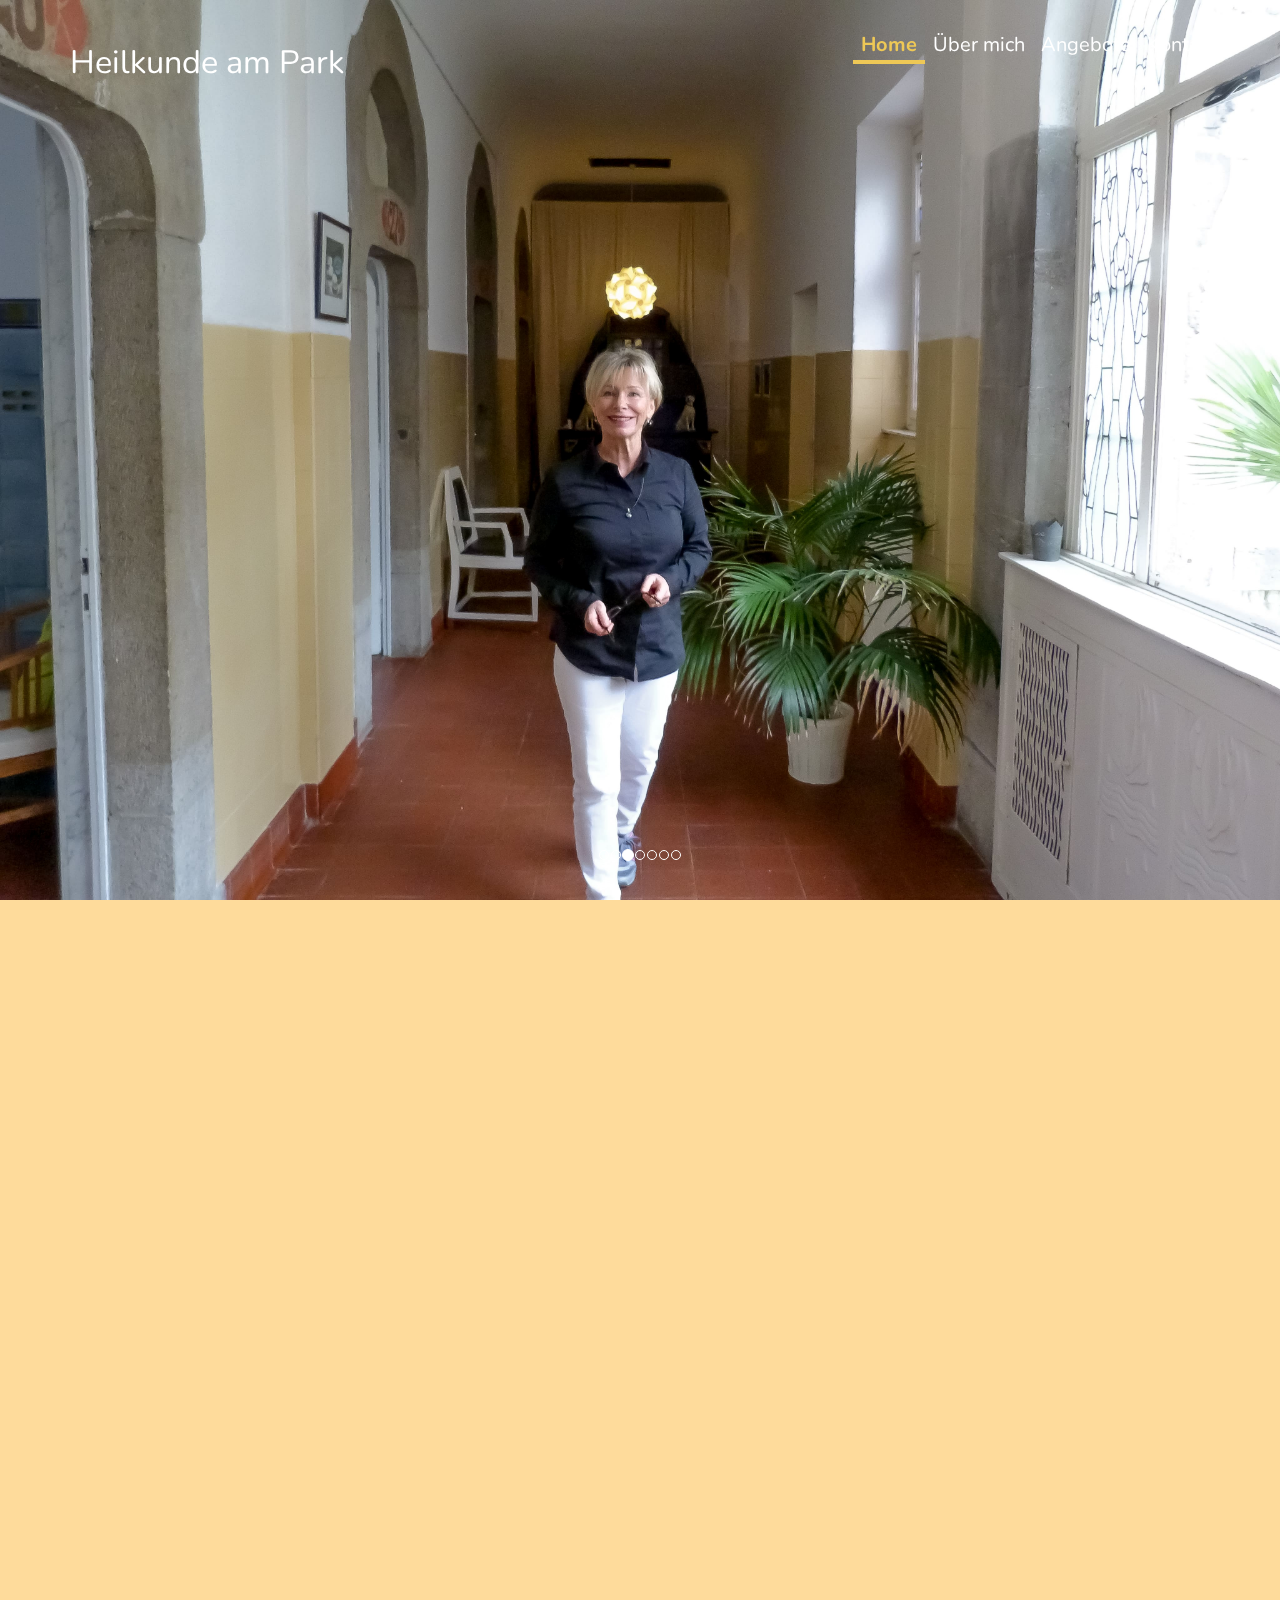
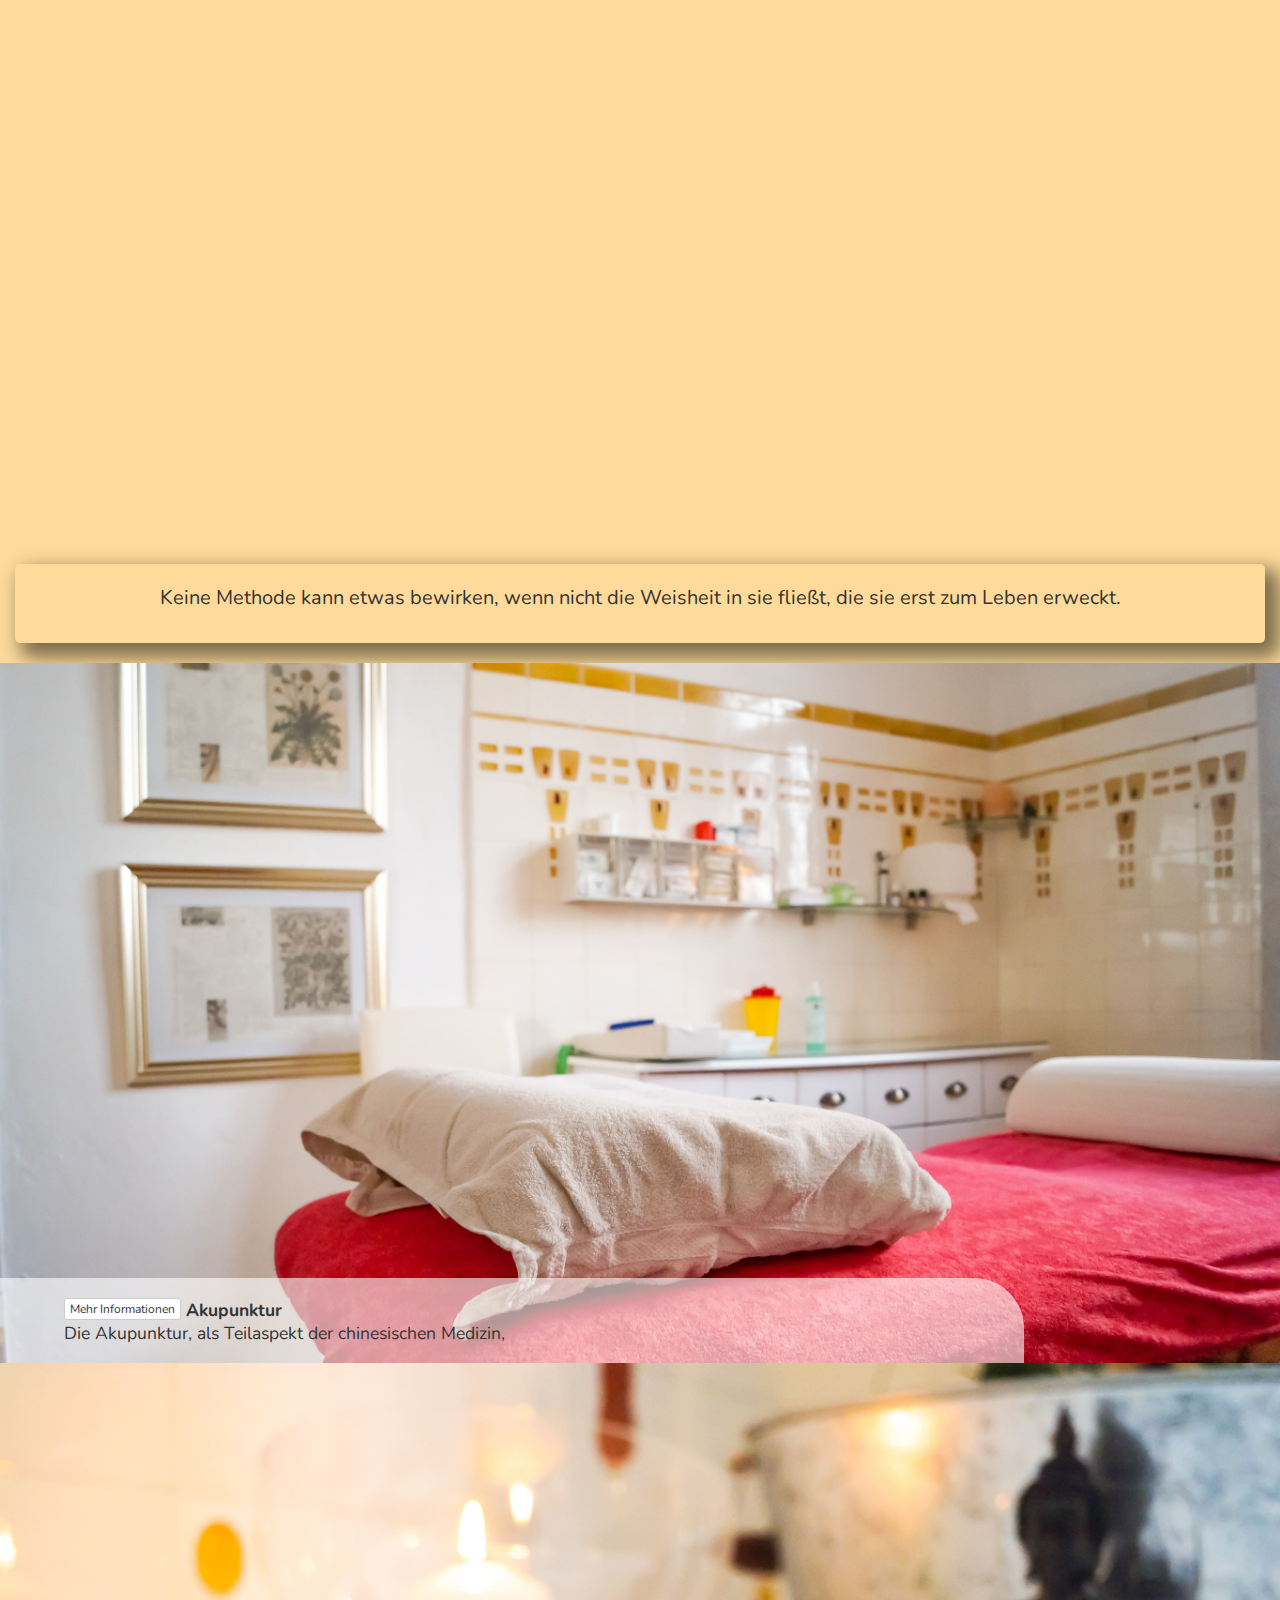
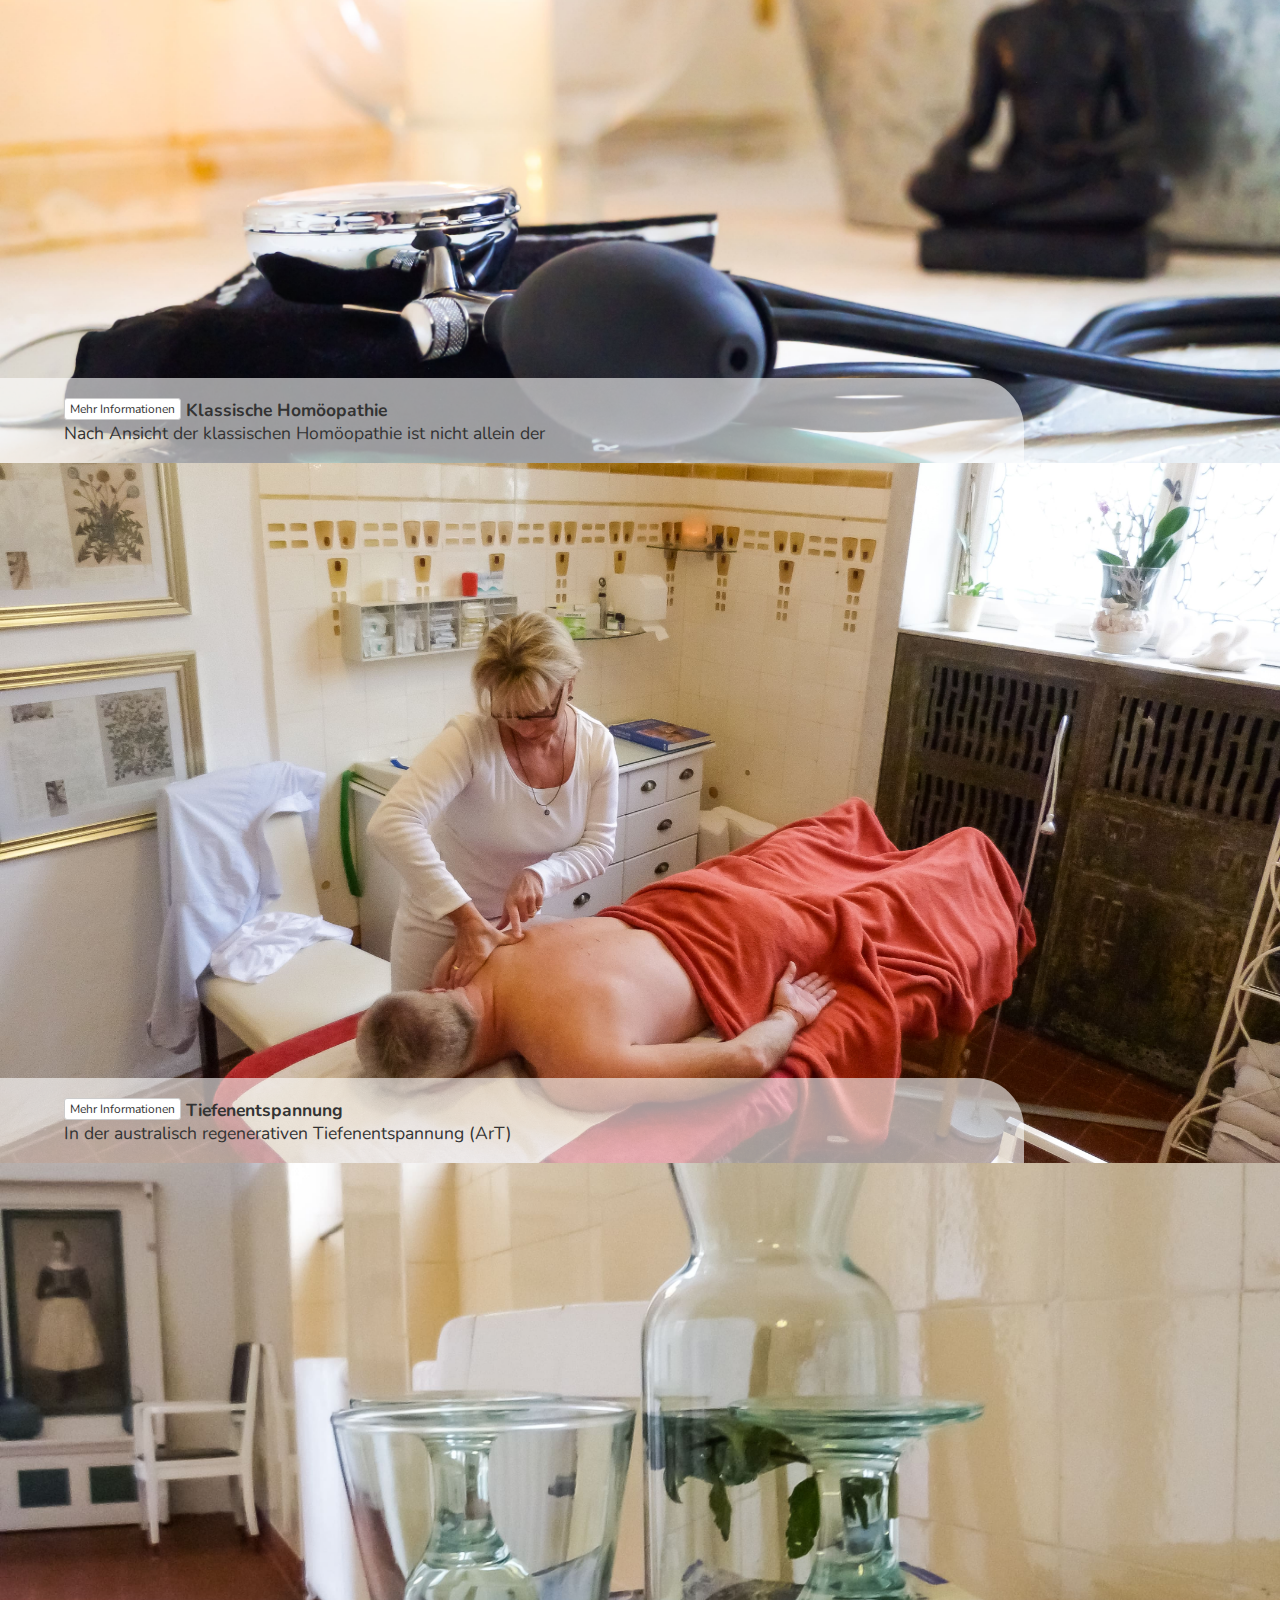
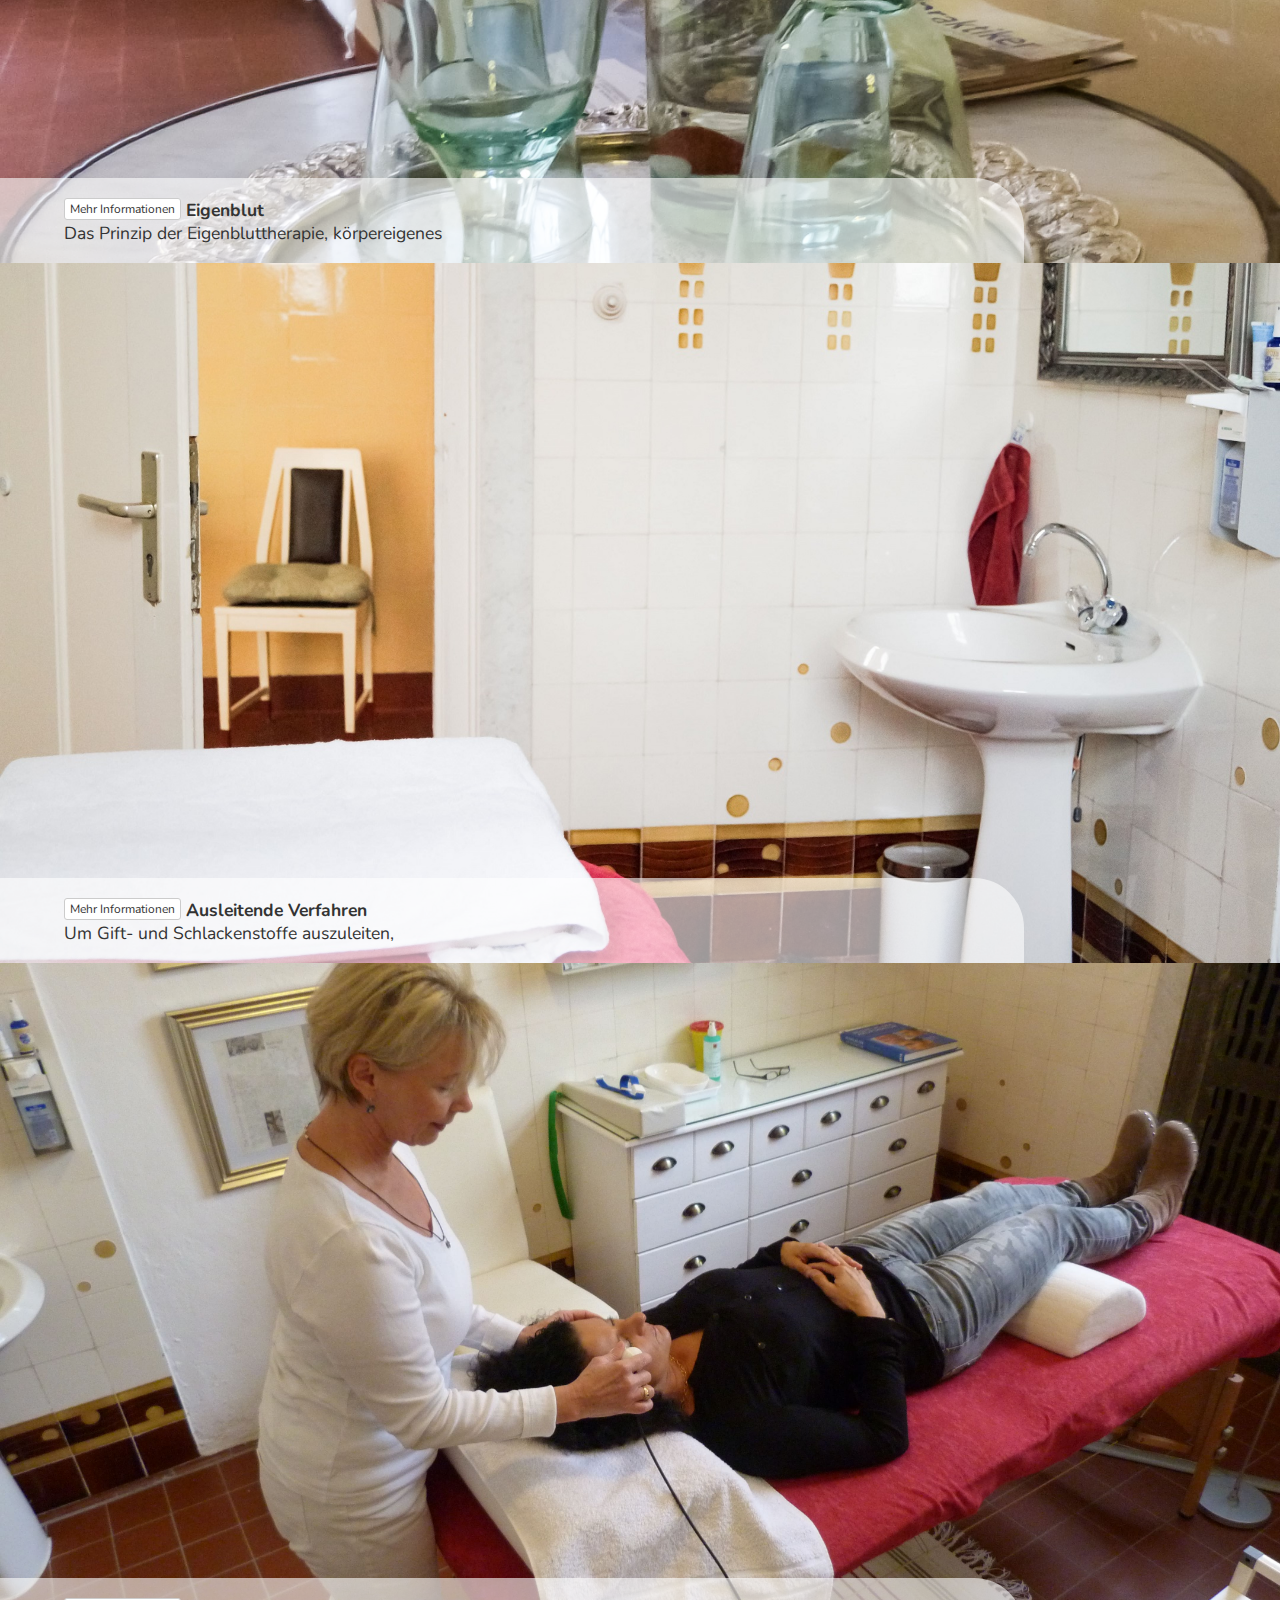
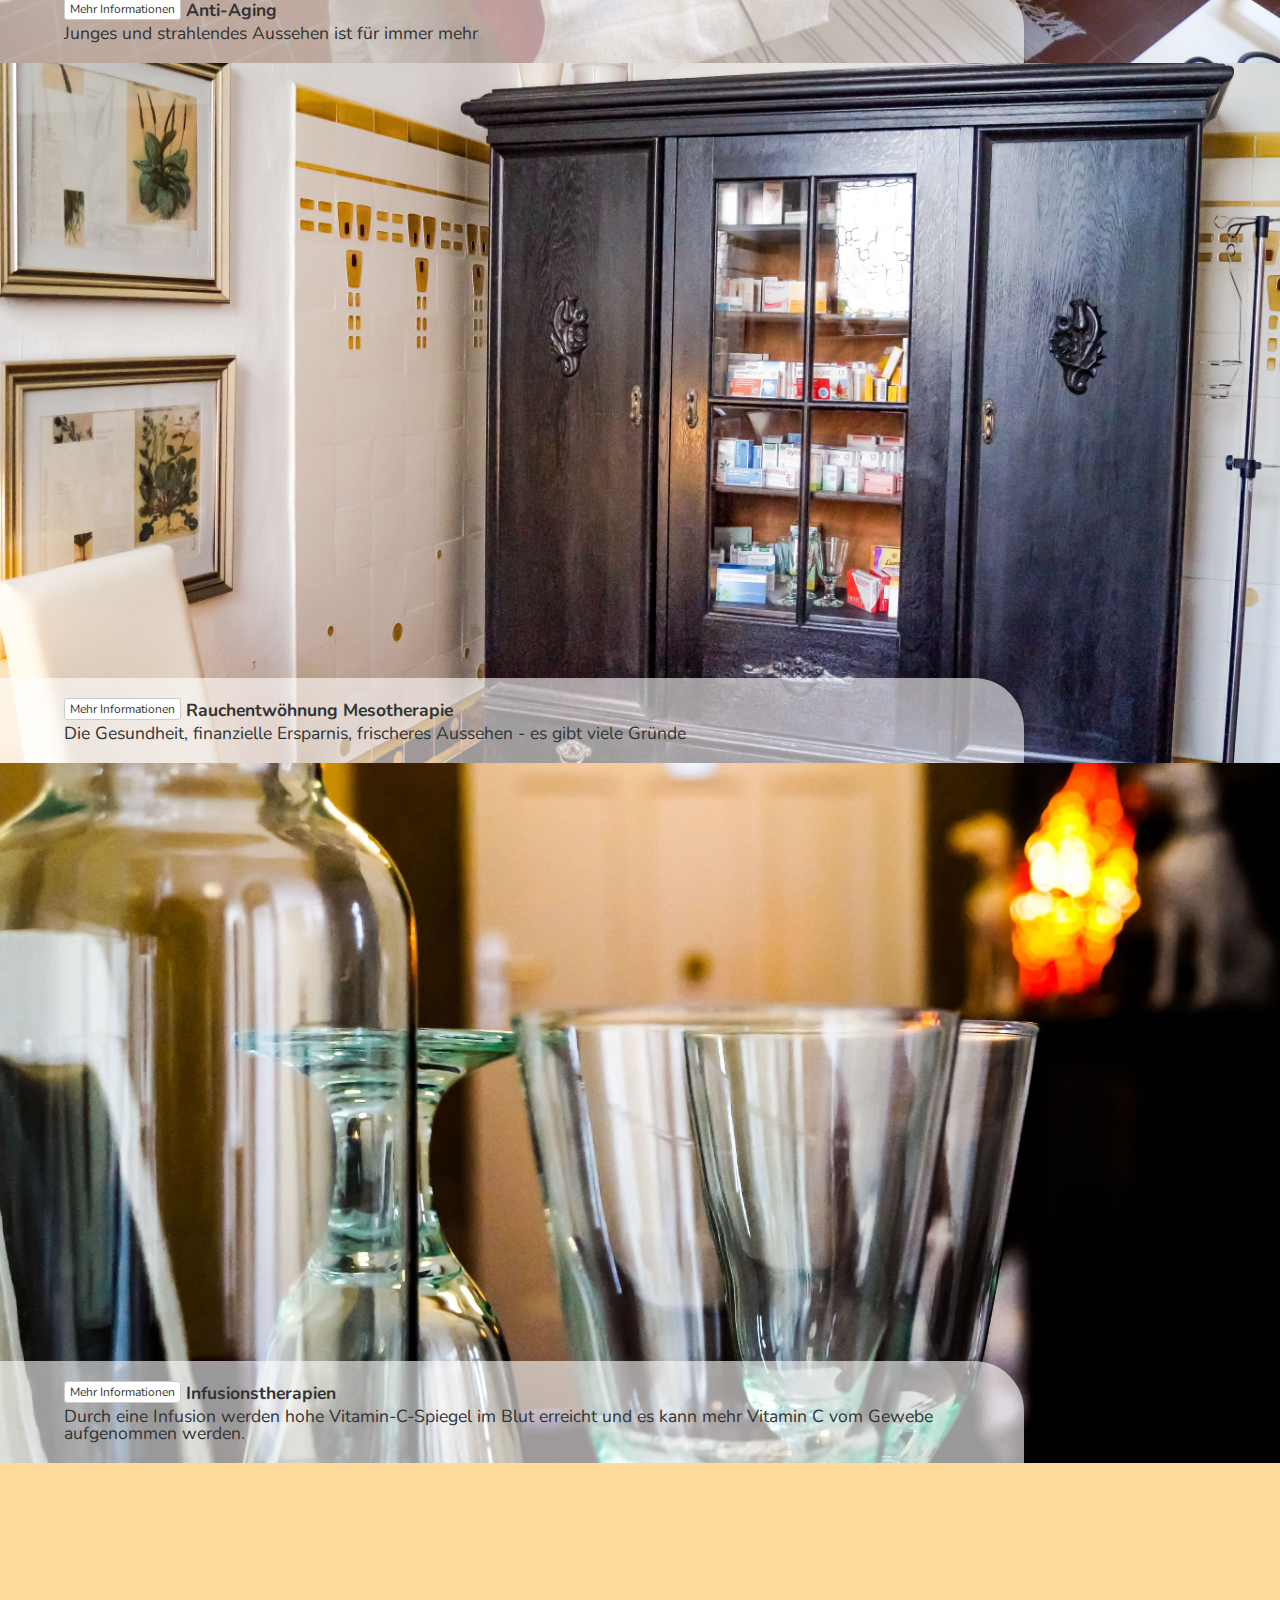
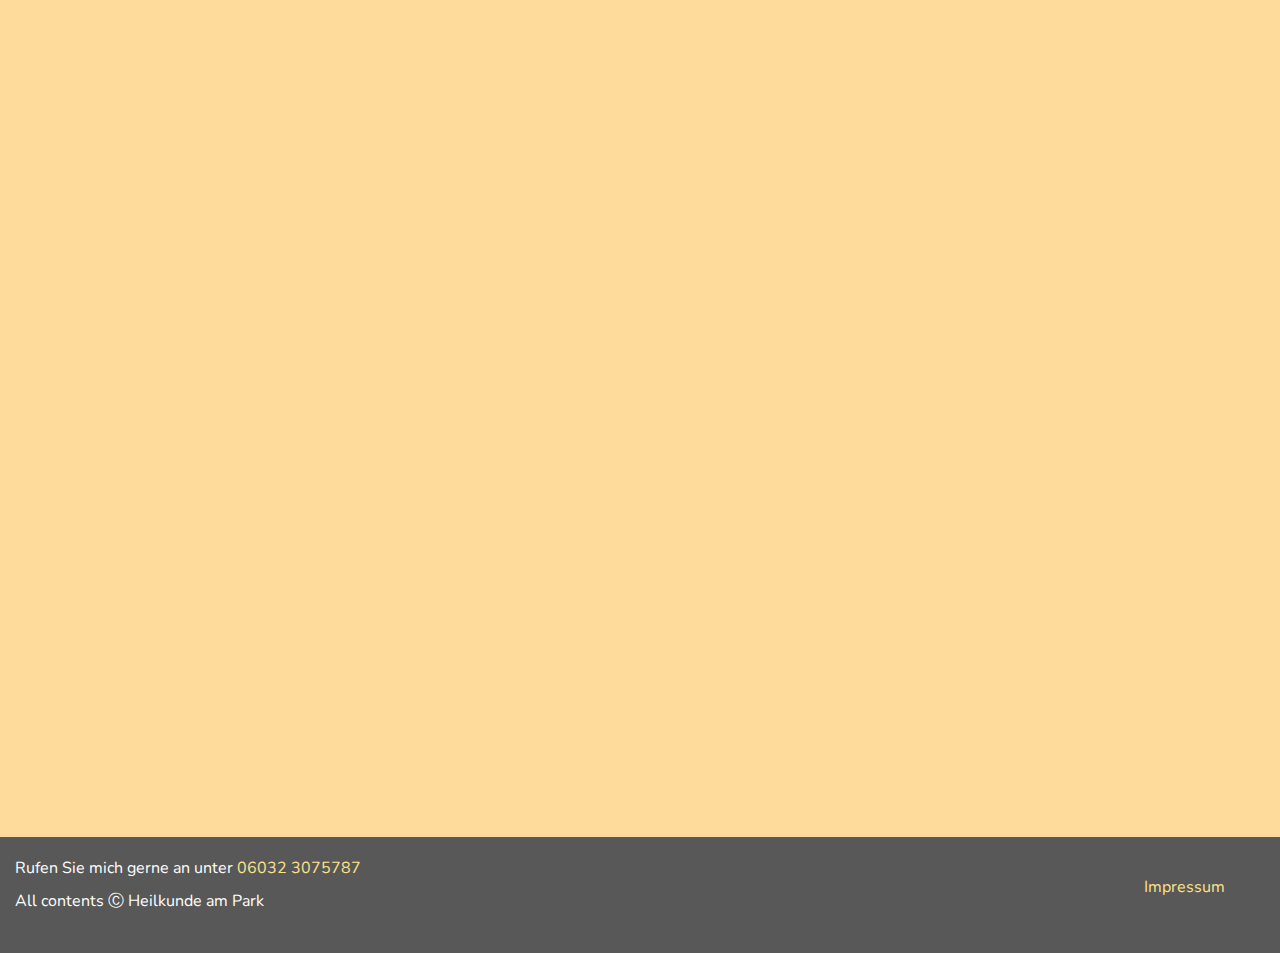
<file: index.html>
<!DOCTYPE html>
<html lang="de">


<head>
	<meta charset="UTF-8">
	<title>Heilkunde am Park</title>
	<link rel="stylesheet" href="https://maxcdn.bootstrapcdn.com/bootstrap/3.3.7/css/bootstrap.min.css" integrity="sha384-BVYiiSIFeK1dGmJRAkycuHAHRg32OmUcww7on3RYdg4Va+PmSTsz/K68vbdEjh4u" crossorigin="anonymous">

	<link rel="stylesheet" href="/css/style.css">
	<scrip src="/js/prefixfree.min.js"></scrip>
	<link rel="stylesheet" href="https://cdn.jsdelivr.net/npm/animate.css@3.5.2/animate.min.css" integrity="sha384-OHBBOqpYHNsIqQy8hL1U+8OXf9hH6QRxi0+EODezv82DfnZoV7qoHAZDwMwEJvSw" crossorigin="anonymous">
	<meta name="viewport" content="width=device-width, initial-scale=1">
	<link rel="shortcut icon" type="image/x-icon" href="/images/favicon/favicon.ico">
</head>


<body>

	<header>
		<nav class="navbar navbar-default navbar-fixed-top" role="navigation">
			<div class="container">
				<div class="navbar-header">
					<button type="button" class="navbar-toggle collapsed" data-toggle="collapse" data-target="#collapse" aria-expanded="false"> <!-- Ab bestimmter Größe der Seite, wird Navbar in Dropdown Menü verschachtelt -->
						<span class="sr-only">Toggle navigation</span>
						<span class="icon-bar"></span>
						<span class="icon-bar"></span>
						<span class="icon-bar"></span>
      			</button>
					<a class="navbar-brand" href="#"><h1>Heilkunde <span class="">am Park</span></h1></a>
				</div>
				<div class="collapse navbar-collapse" id="collapse">
					<!-- id muss mit data-target oben übereinstimmen, umfasst hier das Menü -->
					<ul class="nav navbar-nav navbar-right">
						<li><a href="#feature">Home</a></li>
						<li><a href="#about">Über mich</a></li>
                       <!-- <li><a href="#special">Special</a></li> -->
						<li><a href="#angebote">Angebote</a></li>
						<!--<li><a href="#angebote">Angebote</a></li>-->
						<li><a href="#kontakt">Kontakt</a></li>
					</ul>
				</div>
			</div>
		</nav>

		<!-- Carousel -->
		<div class="carousel fade" data-ride="carousel" id="feature">
			<!-- Indicators -->
			<ol class="carousel-indicators">
			</ol>

			<!-- inner Carousel -->
			<div class="carousel-inner fullheight">
				<div class="item"><img src="/images/carousel/carousel_1.jpg" alt="Foto1">
				</div>

				<div class="item"><img src="/images/carousel/carousel_2.jpg" alt="Foto2">
				</div>

				<div class="item"><img src="/images/carousel/carousel_3.jpg" alt="Foto3">
				</div>

				<div class="item"><img src="/images/carousel/carousel_4.jpg" alt="Foto4">
				</div>

				<div class="item"><img src="/images/carousel/carousel_5.jpg" alt="Foto5">
				</div>

				<div class="item"><img src="/images/carousel/carousel_6.jpg" alt="Foto6">
				</div>

				<div class="item"><img src="/images/carousel/carousel_7.jpg" alt="Foto7">
				</div>



			</div>
			<!-- inner carousel -->

			<!-- Carousel buttons -->
			<a class="left carousel-control" href="#feature" role="button" data-slide="prev">
			<span class="glyphicon glyphicon-chevron-left"></span>
		</a>
			<a class="right carousel-control" href="#feature" role="button" data-slide="next">
			<span class="glyphicon glyphicon-chevron-right"></span>
		</a>
		</div>
		<!-- carousel -->
	</header>


	<div class="main">
		<div class="page" id="about">
			<div class="content container">
				<h2>Über mich</h2>
				<div class="row">
					<div class="col-md-6 fadeLeft" id="about-text">
						<p>
							Mein Name ist Anja Schmidt und ich begrüße sie herzlichst auf meiner Internetseite "Heilkunde am Park". Ich bin 1966 in Friedberg geboren und bin Mutter von 2 erwachsenen Töchtern. Gesundheit und ihre Verantwortung zur Heilung verfolge ich bereits mein
							ganzes Leben.
						</p>
						<p>
							Nach meiner Ausbildung zur medizinischen Fachangestellten, arbeitete ich in verschiedenen Krankenhäusern bzw. Arztpraxen. Darunter war ich auch viele Jahre in einer Naturheilkundlichen Praxis tätig. Nach meinem zweijährigen Studium, erlangte ich
							mit 39 Jahren die Heilerlaubnis. Seit diesem Zeitpunkt bin ich selbstständig in eigener Praxis in Bad Nauheim. Im August 2016 erfolgte der Umzug in das wundervolle Ambiente des Sprudelhofes Bad Nauheim im Badehaus 4. Angeschlossen an das Institut
							für Physiotherapie "ARS VITAE".
						</p>
						<p>
							Neben vielen anderen heilkundlichen Therapien, ist meine große Leidenschaft die Akupunktur mit ihren wunderbaren Möglichkeiten zur Linderung und Heilung vieler Beschwerden. Durch jahrelange Erfahrung ist diese effektive Behandlung fester Bestandteil meiner
							Therapiemethoden.
						</p>
						<p>
							Selbstverständlich besuche ich kontinuierlich Fort- und Weiterbildungen, welche ich als weiterführende Methoden in meiner Praxis umsetze. Informieren sie sich gerne über alle weiteren Therapiemethoden meiner Praxis, hier auf der Webseite, oder besuchen
							Sie uns im Jugendstil Ambiente des Sprudelhofes Bad Nauheim, Badehaus 4.
						</p>
						<p>
							In der Verantwortung Ihrer Gesundheit<br> Anja Schmidt
						</p>
					</div>
					<p class="col-md-5">
						<img src="images/site/aboutme.jpg" class="img-responsive fadeRight" id="portrait">
					</p>
				</div>
			</div>
		</div>
        
        
        

		<div class="main">
			<div class="page" id="angebote">
				<div class="container-fluid">
					<h2>Angebote</h2>
					<div class="einleitung">
						<p>Keine Methode kann etwas bewirken, wenn nicht die Weisheit in sie fließt, die sie erst zum Leben erweckt.</p>
					</div>
					<div class="row">

						<blockquote class="col-sm-12" id="akupunktur">
							<div class="quote col-sm-12">
								<button type="button" class="btn btn-default btn-xs" data-toggle="collapse" data-target="#block">Mehr Informationen</button>
								<span class="intro">
                                <span style="font-weight: bold">Akupunktur<br></span> Die Akupunktur, als Teilaspekt der chinesischen Medizin,
								</span>
								<span class="collapse" id="block">
                                <p>
                                    erfreut sich im Westen seit langem zunehmender Beliebtheit.
                                    Hierbei werden bestimmte Akupunkturpunkte mit Nadeln stimuliert. Mit dem Einstich in den Akupunkturpunkt wird nach Vorstellung der Chinesen das Qi (die Vitalenergie) und deren Energiefluss reguliert.
                                </p>
                                <p>
                                    Für weitere Informationen
                                    <a href="pdf/flyer.pdf" target="_blank">klicken Sie hier (PDF).</a>
                                </p>
                            </span>
							</div>
						</blockquote>

						<blockquote class="col-sm-12" id="homoeopathie">
							<div class="quote col-sm-12">
								<button type="button" class="btn btn-default btn-xs" data-toggle="collapse" data-target="#block2">Mehr Informationen</button>
								<span class="intro">
                                <span style="font-weight: bold">Klassische Homöopathie<br></span> Nach Ansicht der klassischen Homöopathie ist nicht allein der
								</span>
								<span class="collapse" id="block2">
                                <p>
                                   Körper erkrankt, sondern der ganze Mensch als Einheit von Körper,Geist und Seele. So erfährt der Patient durch die Therapie auf allen drei Ebenen eine Steigerung des Wohlbefindens.
                                </p>
                                <p>
                                    Für weitere Informationen
                                    <a href="pdf/flyer.pdf" target="_blank">klicken Sie hier (PDF).</a>
                                </p>
                            </span>
							</div>
						</blockquote>

						<blockquote class="col-sm-12" id="tiefenentspannung">
							<div class="quote col-sm-12">
								<button type="button" class="btn btn-default btn-xs" data-toggle="collapse" data-target="#block3">Mehr Informationen</button>
								<span class="intro">
                                <span style="font-weight: bold">Tiefenentspannung<br></span> In der australisch regenerativen Tiefenentspannung (ArT)
								</span>
								<span class="collapse" id="block3">
                                <p>
                                    werden sanfte Griffe mit starker Wirkund genutzt, um unterschiedliche Erfolge zu erzielen. Darunter den Körper wieder in sein Gleichgewicht zu bringen, den Körper zu entspannen, den Energiefluss in Gang zu bringen und Muskeln und Sehnen zu entspannen.<br>
                                    Anwendungsbereiche sind unter anderem Ishias- und Rückenschmerzen, Sehenscheidenentzündung, Knieprobleme, Stress- und Spannungszustände, Migräne, Alergien, Asthma (weitere finden Sie im PDF Dokument).
                                </p>
                                <p>
                                    Für weitere Informationen
                                    <a href="pdf/flyer.pdf" target="_blank">klicken Sie hier (PDF).</a>
                                </p>
                            </span>
							</div>
						</blockquote>

						<blockquote class="col-sm-12" id="eigenblut">
							<div class="quote col-sm-12">
								<button type="button" class="btn btn-default btn-xs" data-toggle="collapse" data-target="#block4">Mehr Informationen</button>
								<span class="intro">
                                <span style="font-weight: bold">Eigenblut<br></span> Das Prinzip der Eigenbluttherapie, körpereigenes
								</span>
								<span class="collapse" id="block4">
                                <p>
                                    Blut als Fremdkörperreiz in den Organismus zu bringen und damit die Selbstheilungs- und Abwehrkräfte anzuregen ist nicht neu. Indikationen, die sich in der Praxis bewährt haben: Akne, Alergien, Durchblutungsstörungen, Wechseljahresbeschwerden uvm. (weutere finden Sie im PDF Dokument)
                                </p>
                                <p>
                                    Für weitere Informationen
                                    <a href="pdf/flyer.pdf" target="_blank">klicken Sie hier (PDF).</a>
                                </p>
                            </span>
							</div>
						</blockquote>

						<blockquote class="col-sm-12" id="ausleitend">
							<div class="quote col-sm-12">
								<button type="button" class="btn btn-default btn-xs" data-toggle="collapse" data-target="#block5">Mehr Informationen</button>
								<span class="intro">
                                <span style="font-weight: bold">Ausleitende Verfahren<br></span> Um Gift- und Schlackenstoffe auszuleiten,
								</span>
								<span class="collapse" id="block5">
                                <p>
                                   alte und chronische Prozesse zu lösen oder das Imunsystem und den Organismus anzuregen, werden Therapien wie z.B das Schröpfen eingesetzt. Das Schröpfen oder die Schröpfkopfmassage empfiehlt sich insbesonders bei schmerzahft verspannter Muskulatur.
                                </p>
                                <p>
                                    Für weitere Informationen
                                    <a href="pdf/flyer.pdf" target="_blank">klicken Sie hier (PDF).</a>
                                </p>
                            </span>
							</div>
						</blockquote>

						<blockquote class="col-sm-12" id="antiaging">
							<div class="quote col-sm-12">
								<button type="button" class="btn btn-default btn-xs" data-toggle="collapse" data-target="#block6">Mehr Informationen</button>
								<span class="intro">
                                <span style="font-weight: bold">Anti-Aging<br></span>
                                    Junges und strahlendes Aussehen ist für immer mehr
								</span>
								<span class="collapse" id="block6">
                                <p>
                                    Menschen ein erklärtes Ziel. Das soll möglichst schnell, effektiv und ohne Nebenwirkungen erreich werden. Moderne Methoden machen es
                                    möglich.<br> Ein speziell entwickeltes Verfahren, bei dem man mit Hilfe von Ultraschall- und (jetzt neu!) Hochvolttherapie spezifische Wirkstoffe
                                    bis tief in die Haut einschleusen kann. Es wirkt wie ein optischer Jungbrunnen. Falten werden stark vermindert. Das Ergebnis ist ein frisches, straffes und
                                    jünger aussehendes Hautbild.<br><br>
                                    Eine Gesichtsbehandlung dauert 30min, empfohlen werden 6 Behandlungen über die Dauer von einem Monat. Kosten 44€ pro Behandlung inkl. Wirkstoffampulle.
                                </p>
                            </span>
							</div>
						</blockquote>

						<blockquote class="col-sm-12" id="meso">
							<div class="quote col-sm-12">
								<button type="button" class="btn btn-default btn-xs" data-toggle="collapse" data-target="#block7">Mehr Informationen</button>
								<span class="intro">
                                <span style="font-weight: bold">Rauchentwöhnung Mesotherapie<br></span>
                                    Die Gesundheit, finanzielle Ersparnis, frischeres Aussehen - es gibt viele Gründe
								</span>
								<span class="collapse" id="block7">
                                <p>
                                    mit dem Rauchen aufzuhören! Die Mesotherapie hat sich als wirksame Methode für die Rauchentwöhnung bewährt. Das Verfahren, das auch als "Rauchfrei-Spritze"
                                    bekannt ist, führt in den meisten Fällen zu einer Aversion gegen Zigaretten, schwächt Entzugserscheinungen wie vermehrtes Hungergefühl oder Stimmungsschwankungen
                                    und ist dabei so gut wie frei von Nebenwirkungen.<br><br>
                                    Bei der Mesotherapie handelt es sich um ein minimalinvasives Verfahren, bei dem individuell zusammengestellte, niedrig dosierte Medikamente und Wirkstoffe am Ort der Beschwerde injeziert werden. In der Regel ist nur eine einzige mesotherapeutische Behandlung notwendig (Kostenpunkt 80€). Falls es doch zu einem Rückfall oder Entzugserscheinungen kommt, kann die Behandlung jederzeit wiederholt werden.
                                </p>
                            </span>
							</div>
						</blockquote>
                        
                        <blockquote class="col-sm-12" id="infusion">
							<div class="quote col-sm-12">
								<button type="button" class="btn btn-default btn-xs" data-toggle="collapse" data-target="#block8">Mehr Informationen</button>
								<span class="intro">
                                <span style="font-weight: bold">Infusionstherapien<br></span>
                                    Durch eine Infusion werden hohe Vitamin-C-Spiegel im Blut erreicht und es kann mehr Vitamin C vom Gewebe aufgenommen werden.
								</span>
								<span class="collapse" id="block8">
                                <p>
                                    Durch Nahrung und Tabletten sind solche hohen Blutspiegel nicht zu erzielen. Ein starker Vitamin C Mangel kann vorliegen bei:<br>
                                    <ul>
                                        <li>Akuten und chronischen Infekten</li>
                                        <li>Chronisch entzündlichen Erkrankungen, z.B. Arthritis</li>
                                        <li>Aufnahmestörungen im Darm</li>
                                        <li>Nach Operationen</li>
                                        <li>Rauchern</li>
                                    </ul>
                                </p>
                            </span>
							</div>
						</blockquote>

					</div>
				</div>
			</div>
		</div>

		<div class="main">
			<div class="page" id="kontakt">
				<div class="content container">
					<h2>Kontakt</h2>
					<div class="row">
						<div class="col-sm-12 kontakt fadeLeft">
							<p>Stiftstr. 3, 61231 Bad Nauheim
							</p>
							<address>
							<p> <span style="font-weight: bold">Termine nach Vereinbarung.</span><br>
                                Telefon: <a href="tel:060323075787">06032 3075787</a><br><a href="mailto:schmidt.anja@gmx.net">E-Mail: schmidt.anja@gmx.net </a><br>
                                Fax: 06032/3075786
                            </p>
						</address>
						</div>
						<div class="col-sm-12 embed-responsive embed-responsive-16by9 fadeRight">
							<iframe src="https://www.google.com/maps/embed?pb=!1m18!1m12!1m3!1d2124.498738577858!2d8.741732274535801!3d50.37071563021671!2m3!1f0!2f0!3f0!3m2!1i1024!2i768!4f13.1!3m3!1m2!1s0x47bcfe0b38799d41%3A0x61dff3b281dc6b7e!2sStiftstra%C3%9Fe%203%2C%2061231%20Bad%20Nauheim!5e0!3m2!1sde!2sde!4v1616102783180!5m2!1sde!2sde" width="600" height="450" style="border:0;" allowfullscreen="" loading="lazy"></iframe>

						</div>
					</div>
				</div>
			</div>
		</div>



		<footer>
			<div class="content container-fluid">
				<div class="row">
					<div class="col-sm-6">
						<address>
				<p>Rufen Sie mich gerne an unter <a href="tel:060323075787">06032 3075787</a></p>
				<p>All contents &#9400; Heilkunde am Park</p>
				</address>
					</div>

					<div class="col-sm-6">
						<nav class="navbar navbar-default" role="navigation">
							<ul class="nav navbar-nav navbar-right">
								<li><a href="imp/impressum.html" class="impressum">Impressum</a></li>
							</ul>
						</nav>
					</div>
				</div>
			</div>
		</footer>


		<script src="https://ajax.googleapis.com/ajax/libs/jquery/1.12.4/jquery.min.js"></script>
		<script src="https://maxcdn.bootstrapcdn.com/bootstrap/3.3.7/js/bootstrap.min.js" integrity="sha384-Tc5IQib027qvyjSMfHjOMaLkfuWVxZxUPnCJA7l2mCWNIpG9mGCD8wGNIcPD7Txa" crossorigin="anonymous"></script>
		<script src="/js/script.js"></script>
		<script src="js/viewportchecker.min.js"></script>

</body>

</html>
</file>
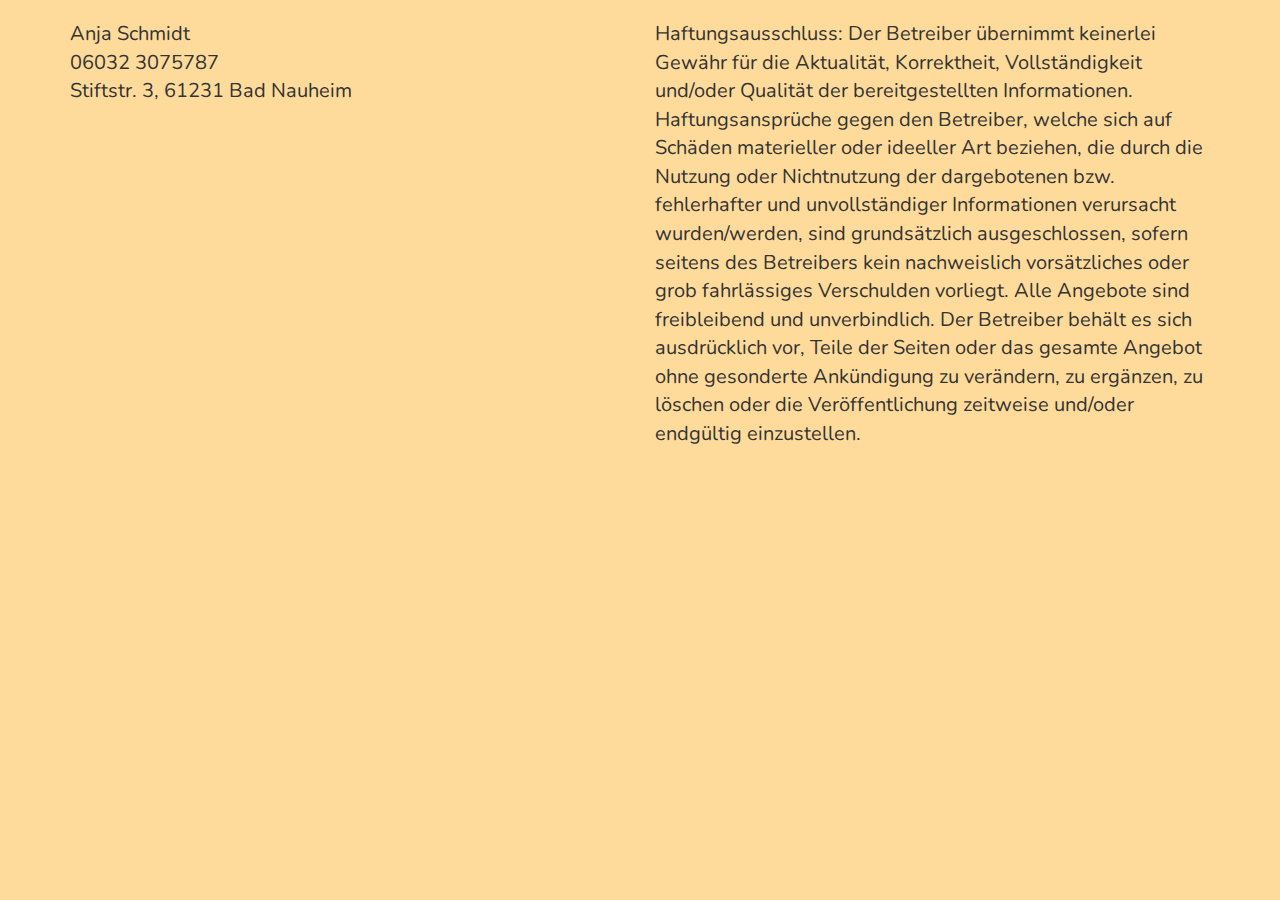
<file: imp/impressum.html>
<!DOCTYPE html>

<html lang="de">
    <head>
        <meta charset="UTF-8">
        <title>Impressum</title>
        <link rel="stylesheet" href="https://maxcdn.bootstrapcdn.com/bootstrap/3.3.7/css/bootstrap.min.css" integrity="sha384-BVYiiSIFeK1dGmJRAkycuHAHRg32OmUcww7on3RYdg4Va+PmSTsz/K68vbdEjh4u" crossorigin="anonymous">

        <link rel="stylesheet" href="/css/style.css">
        <scrip src="/js/prefixfree.min.js"></scrip>
        <link rel="stylesheet" href="https://cdn.jsdelivr.net/npm/animate.css@3.5.2/animate.min.css" integrity="sha384-OHBBOqpYHNsIqQy8hL1U+8OXf9hH6QRxi0+EODezv82DfnZoV7qoHAZDwMwEJvSw" crossorigin="anonymous">
        <meta name="viewport" content="width=device-width, initial-scale=1">
        <link rel="shortcut icon" type="image/x-icon" href="/images/favicon/favicon.ico">
    </head>
    
    <body>
        <div class="main">
            <div class="page impressum">
                <div class="content container">
                    <div class="row">
                        <div class="col-md-6">
                             <p>Anja Schmidt<br>
                                06032 3075787<br>
                                 Stiftstr. 3, 61231 Bad Nauheim
                            </p>
                        </div>
                        <div class="col-md-6">
                            <p>
                                Haftungsausschluss: 
                                Der Betreiber übernimmt keinerlei Gewähr für die Aktualität, Korrektheit, Vollständigkeit und/oder Qualität der bereitgestellten Informationen. 
                                Haftungsansprüche gegen den Betreiber, welche sich auf Schäden materieller oder ideeller Art beziehen, die durch die Nutzung oder Nichtnutzung der dargebotenen bzw. fehlerhafter und unvollständiger Informationen verursacht wurden/werden, 
                                sind grundsätzlich ausgeschlossen, sofern seitens des Betreibers kein nachweislich vorsätzliches oder grob fahrlässiges Verschulden vorliegt. Alle Angebote sind freibleibend und unverbindlich. Der Betreiber behält es sich ausdrücklich vor, 
                                Teile der Seiten oder das gesamte Angebot ohne gesonderte Ankündigung zu verändern, zu ergänzen, zu löschen oder die Veröffentlichung zeitweise und/oder endgültig einzustellen. 
                            </p>
                        </div>
                    </div>
                </div>
            </div>
        </div>
    </body>
</html>
</file>
<file: css/style.css>
@import url('https://fonts.googleapis.com/css?family=Nunito:100,200,400,700,800');
body {
  font-family: "Nunito", sans-serif;
  font-weight: 400;
  font-size: 2em;
  position: relative;
  /** need for scrolspy **/
  background-color: rgb(254, 219, 155);
}

p {}

h2 {
  font-family: "Nunito", sans-serif;
  font-weight: 400;
  margin: 0;
  opacity: 0;
}

h3 {
  font-family: "Nunito", sans-serif;
  font-weight: 800;
  margin: 0;
  text-align: center;
    
}

.hideit {
  opacity: 0;
}

.showit {
  opacity: 1;
}

.center {
    text-align: center;
}

.fadeLeft {}

.fadeRight {}

/** Header Navigation **/

header .navbar {
  background: transparent;
  padding: 30px;
  transition: all .5s ease-out;
  /* Übergang der nav styles */
}

header .navbar-default {
  border: none;
  font-family: "Nunito", "sans-serif";
  font-weight: 400;
}

header .navbar-collapse {}

header .navbar-default .navbar-nav a {
  color: white;
  padding: 5px 8px;
}

header .navbar-default .navbar-nav a:visited {
  color: #EEC856;
}

header .navbar-default .navbar-nav a:hover {
  color: #EEC856;
  padding: 5px 8px;
}

header .navbar-default .navbar-nav .active a {
  font-weight: 700;
  color: #EEC856;
  background: transparent;
  border-bottom: 4px solid #EEC856;
  text-shadow: none;
}

header .navbar-default .navbar-nav .active a:hover {
  color: #EEC856;
  background: transparent;
  text-shadow: none;
}

.navbar-default .navbar-nav>.active>a, .navbar-default .navbar-nav>.active>a:focus, .navbar-default .navbar-nav>.active>a:hover {
  color: #EEC856;
  background-color: transparent;
}

.navbar-default .navbar-nav>li>a:focus, .navbar-default .navbar-nav>li>a:hover {
  color: white;
}

/** Navbar brand **/

/** logo **/

/*header navbar-brand {
	background-image: url(../images/site/logo.png);
	background-repeat: no-repeat;
	background-position: 15px 0;
	height: auto;
}*/

header .navbar-brand h1 {
  color: white;
  margin: 0;
  font-size: 1.8em;
  font-weight: 400;
  /*	padding-left: 105px;*/
  /** nur mit Logo notwendig **/
}

header .navbar-brand span.subhead {
  font-family: "Nunito", serif;
  font-size: .9em;
  font-weight: 100;
  display: block;
}

/** Nav inbody **/

header .inbody {
  background-color: rgba(88, 88, 88, 1);
}

header .navbar.inbody {
  padding-top: 0;
  padding-bottom: 12px;
}

header .navbar.inbody .navbar-nav {
  padding-top: 10px;
}

header .inbody .navbar-brand h1 {
  font-size: 1.1em;
}

header .inbody .navbar-brand spam.subhead {
  display: none;
}

/** Navbar toggle **/

header .navbar-toggle {
  background-color: rgb(254, 219, 155);
}

header .navbar-default .navbar-toggle .icon-bar {
  background-color: white;
}

@media only screen
/* Nav Hintergrund nur, wenn bestimmte Screen Größe */

and (max-width: 768px) {
  header .navbar-collapse.in {
    background-color: rgba(0, 0, 0, .5);
    margin-top: 40px;
  }
}

@media only screen and (max-width: 768px) {
  .navbar-brand {
    width: 70%;
  }
}

/** Carousel Fade **/

.carousel.fade {
  opacity: 1;
}

.carousel.fade .item {
  transition: opacity ease-out .7s;
  left: 0;
  opacity: 0;
  top: 0;
  position: absolute;
  width: 100%;
  display: block;
}

.carousel.fade .item:first-child {
  top: auto;
  opacity: 0;
  position: relative;
}

.carousel.fade .item.active {
  opacity: 1;
}

.carousel-control {
  opacity: 0;
}

.carousel-control.right, .carousel-control.left {
  background-image: none;
}

/** Carousel **/

/*
.carousel.carousel-fade .item {
	-webkit-transition: opacity 0.5s ease-in-out;
	-moz-transition: opacity 0.5s ease-in-out;
	-ms-transition: opacity 0.5s ease-in-out;
	-o-transition: opacity 0.5s ease-in-out;
	transition: opacity 0.5s ease-in-out;
	opacity:0;
}

.carousel.carousel-fade .active.item {
	opacity:1;
}

.carousel.carousel-fade .active.left,
.carousel.carousel-fade .active.right {
	left: 0;
	z-index: 2;
	opacity: 0;
	filter: alpha(opacity=0);
}

.carousel.carousel-fade .next,
.carousel.carousel-fade .prev {
	left: 0;
	z-index: 1;
}

.carousel.carousel-fade .carousel-control {
	z-index: 3;
}
*/

#feature .item {
  background-size: cover;
  background-repeat: no-repeat;
  background-position: center center;
  width: 100%;
  height: 100%;
}

/** Page **/

.page {
  padding: 50px, 0;
}

.page h2 {
  text-align: center;
  margin-bottom: 30px;
  margin-top: 30px;
}

/** page about **/

#about {
  /*background-color: rgb(254, 227, 137);*/
  /*background-color: #E4d29D;
	background-image: linear-gradient(to bottom, #EEF08A, #819A2D);
	*/
  /*
	border-top: 20px solid rgba(238, 200, 86, .5);
	border-bottom: 20px solid rgba(238, 200, 86, .5);
	*/
}

#about p {
  margin-bottom: 40px;
}

#portrait {
  /*border: 1px solid black;*/
  border-radius: 5px;
  -webkit-box-shadow: 10px 10px 19px 5px rgba(0, 0, 0, 0.51);
  -moz-box-shadow: 10px 10px 19px 5px rgba(0, 0, 0, 0.51);
  box-shadow: 10px 10px 19px 5px rgba(0, 0, 0, 0.51);
}

#about-text {
  background-color: rgb(254, 219, 155);
  /*background-color: white;*/
  margin: 0 20px 10px;
  padding: 20px 20px;
  border-radius: 5px;
  -webkit-box-shadow: 10px 10px 19px 5px rgba(0, 0, 0, 0.51);
  -moz-box-shadow: 10px 10px 19px 5px rgba(0, 0, 0, 0.51);
  box-shadow: 10px 10px 19px 5px rgba(0, 0, 0, 0.51);
}

/** Special **/
.spezial {
  background-color: rgb(254, 219, 155);
  /*background-color: white;*/
  margin: 0 20px 10px;
  padding: 20px 20px;
  border-radius: 5px;
  -webkit-box-shadow: 10px 10px 19px 5px rgba(0, 0, 0, 0.51);
  -moz-box-shadow: 10px 10px 19px 5px rgba(0, 0, 0, 0.51);
  box-shadow: 10px 10px 19px 5px rgba(0, 0, 0, 0.51);
}


/** page dienste **/

.dienst {
  margin: 20px 0;
  text-align: center;
}

#dienste img.icon {
  display: block;
  width: 300px;
  margin: 0 auto;
  margin-bottom: 5px;
}

#dienste h3 {
  margin-bottom: 10px;
}

@media only screen
/** zusätzliches padding ab bestimmter Größe **/

and (min-width: 450px) and (max-width: 786px) {
  .dienst p {
    padding: 0 20%;
  }
}

/** Angebote **/

#angebote {
  padding: 0;
}

.einleitung {
  background-color: rgb(254, 219, 155);
  margin-bottom: 20px;
  padding: 20px 20px;
  text-align: center;
  border-radius: 5px;
  -webkit-box-shadow: 10px 10px 19px 5px rgba(0, 0, 0, 0.51);
  -moz-box-shadow: 10px 10px 19px 5px rgba(0, 0, 0, 0.51);
  box-shadow: 10px 10px 19px 5px rgba(0, 0, 0, 0.51);
}

#angebote blockquote {
  margin: 0;
  padding: 0;
  border-left: none;
  min-height: 700px;
  position: relative;
}

#angebote blockquote .quote {
  background-color: rgba(255, 255, 255, .6);
  padding: 20px 5%;
  position: absolute;
  bottom: 0;
  width: 80%;
  font-weight: 400;
  border-radius: 0 50px 0 0;
}


@media only screen and (max-width: 768px) {
    #meso{
        font-size: .7em;
    }
    #antiaging {
        font-size: .8em;
    }
}


#angebote blockquote .quote:hover {}

#angebote #akupunktur {
  background: url(../images/angebote/akupunktur.jpg) no-repeat center center;
  background-size: cover;
}

#angebote #homoeopathie {
  background: url(../images/angebote/homoepathie.jpg) no-repeat center center;
  background-size: cover;
}

#angebote #tiefenentspannung {
  background: url(../images/angebote/entspannung.jpg) no-repeat center center;
  background-size: cover;
}

#angebote #eigenblut {
  background: url(../images/angebote/eigenblut.jpg) no-repeat center center;
  background-size: cover;
}

#angebote #ausleitend {
  background: url(../images/angebote/ausleitend_3.jpg) no-repeat center center;
  background-size: cover;
}

#angebote #antiaging {
  background: url(../images/angebote/anti_aging.jpg) no-repeat center center;
  background-size: cover;
}

#angebote #meso {
  background: url(../images/angebote/meso.jpg) no-repeat center center;
  background-size: cover;
}

#angebote #infusion {
  background: url(../images/angebote/infusion.jpg) no-repeat center center;
  background-size: cover;
}

#angebote .quote {
  font-size: 1em;
  line-height: 100%;
  font-weight: 400;
}

/*
.more {

	font-size: 0;
	line-height: 0;
	padding-top: 10px

}

.more2 {

	font-size: 0;
	line-height: 0;
	padding-top: 10px

}

.more3 {

	font-size: 0;
	line-height: 0;
	padding-top: 10px

}

.more4 {

	font-size: 0;
	line-height: 0;
	padding-top: 10px

}

.more5 {

	font-size: 0;
	line-height: 0;
	padding-top: 10px

}

.more6 {

	font-size: 0;
	line-height: 0;
	padding-top: 10px

}
*/

.showme {
  display: visible;
}

.showmenot {
  display: hidden;
}

#clickme {
  margin-top: 4px;
}

#clickmeaway {
  margin-top: 4px;
}

/*#angebote .quote:hover .more {
	font-family: "Open Sans", sans-serif;
	font-weight: 100;
	display: block;
	opacity: 1;
	font-size: .8em;
	line-height: 120%;
}


#angebote .quote:hover .intro::after {
	content: "";
}
*/

/** Kontakt **/

#kontakt {
  /*background-image: linear-gradient(to bottom, #819A2D, #EEF08A);
	/*
	border-top: 20px solid rgba(238, 200, 86, .5);
	border-bottom: 20px solid rgba(238, 200, 86, .5);
	*/
}

.kontakt {
  background-color: rgb(254, 219, 155);
  text-align: center;
  padding-top: 10px;
  /* border: 1px solid black;*/
  margin-bottom: 20px;
  border-radius: 5px;
  -webkit-box-shadow: 10px 10px 19px 5px rgba(0, 0, 0, 0.51);
  -moz-box-shadow: 10px 10px 19px 5px rgba(0, 0, 0, 0.51);
  box-shadow: 10px 10px 19px 5px rgba(0, 0, 0, 0.51);
}

.karte {
  /*border: 1px solid black;*/
  border-radius: 5px;
  -webkit-box-shadow: 10px 10px 19px 5px rgba(0, 0, 0, 0.51);
  -moz-box-shadow: 10px 10px 19px 5px rgba(0, 0, 0, 0.51);
  box-shadow: 10px 10px 19px 5px rgba(0, 0, 0, 0.51);
}

/** footer **/

footer {
  background: rgba(88, 88, 88, 1);
  color: white;
  font-size: .8em;
  padding: 20px 0 20px 0;
  margin-top: 20px;
}

footer a {
  color: rgb(255, 227, 137) !important;
}

footer a:hover {
  color: #EEC856 !important;
}

footer .phone {
  font-size: 1.4em;
  font-weight: 700;
  color: rgb(255, 227, 137);
}

footer .navbar-default {
  background-color: transparent;
  border: none;
  margin-right: 40px;
}

footer .navbar-nav>li a {
  padding-top: 0;
  padding-bottom: 0;
  color: #EEC856;
}

footer .navbar-nav li a:hover {
  color: white;
}

/** Navbar footer **/

.navbar {
  border-radius: 0;
  border: 0;
}

footer .navbar-default {
  background: transparent;
}

.navbar-brand {
  color: white;
}

.impressum {
  margin-top: 20px;
}

iframe {
  margin-bottom: 40px;
}

title {
  opacity: 1;
}

.btn-xs {
  margin-bottom: 5px;
}
</file>
